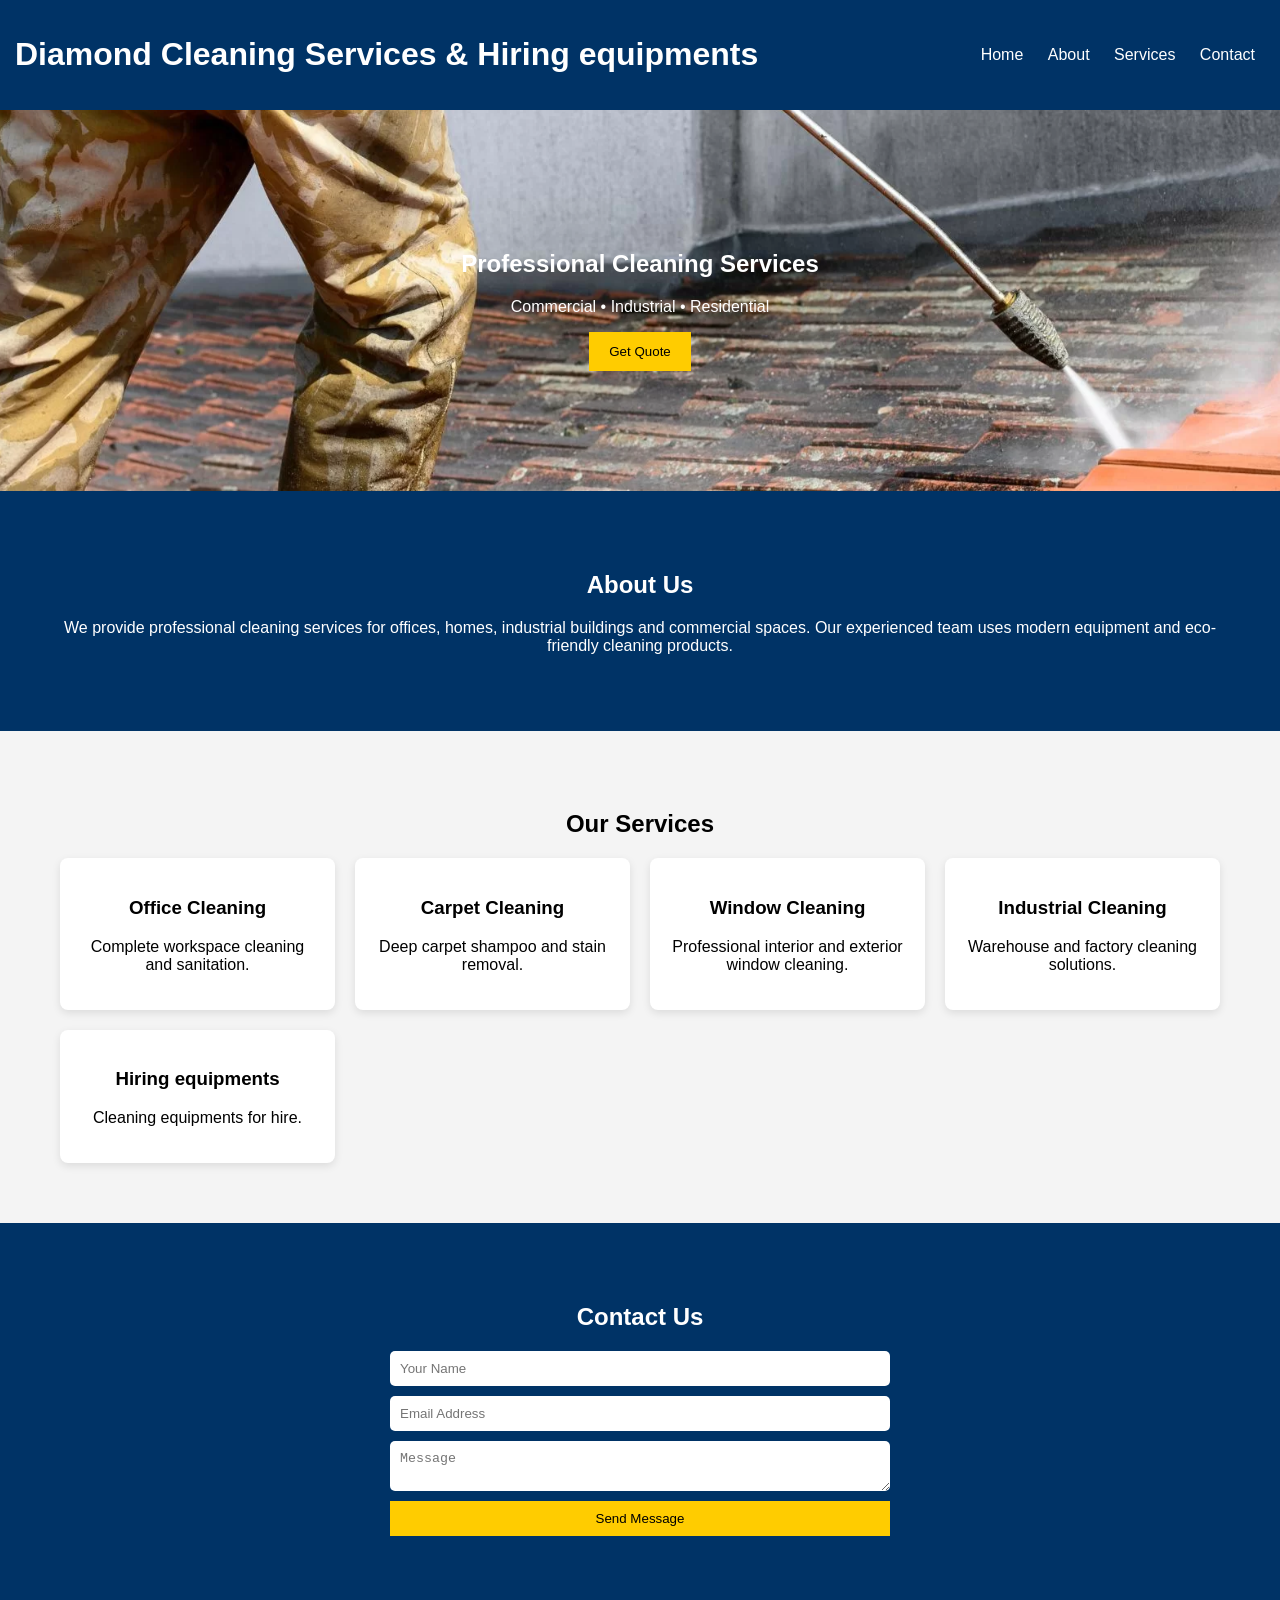
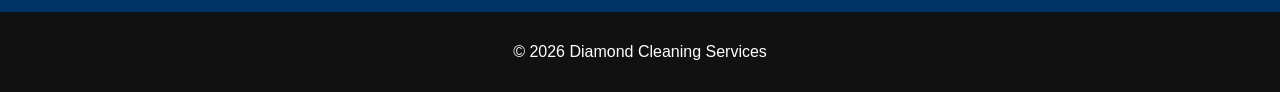
<file: diamond_Cweb/index.html>
<!DOCTYPE html>
<html lang="en">
<head>
<meta charset="UTF-8">
<meta name="viewport" content="width=device-width, initial-scale=1.0">
<title>Diamond Cleaning Services</title>

<link rel="stylesheet" href="style.css">

</head>
<body>

<header>
<div class="container">
<h1>Diamond Cleaning Services & Hiring equipments</h1>

<nav id="navMenu">
<a href="#home">Home</a>
<a href="#about">About</a>
<a href="#services">Services</a>
<a href="#contact">Contact</a>
</nav>

<div class="menu-toggle" onclick="toggleMenu()">☰</div>

</div>
</header>

<section id="home" class="hero">
<h2>Professional Cleaning Services</h2>
<p>Commercial • Industrial • Residential</p>
<button onclick="scrollToSection('contact')">Get Quote</button>
</section>

<section id="about" class="about">
<h2>About Us</h2>
<p>
We provide professional cleaning services for offices, homes,
industrial buildings and commercial spaces. Our experienced
team uses modern equipment and eco-friendly cleaning products.
</p>
</section>

<section id="services" class="services">

<h2>Our Services</h2>

<div class="service-grid">

<div class="card" onclick="openService('office')">
<h3>Office Cleaning</h3>
<p>Complete workspace cleaning and sanitation.</p>
</div>

<div class="card" onclick="openService('carpet')">
<h3>Carpet Cleaning</h3>
<p>Deep carpet shampoo and stain removal.</p>
</div>

<div class="card" onclick="openService('window')">
<h3>Window Cleaning</h3>
<p>Professional interior and exterior window cleaning.</p>
</div>



<div class="card" onclick="openService('industrial')">
<h3>Industrial Cleaning</h3>
<p>Warehouse and factory cleaning solutions.</p>
</div>

<div class="card" onclick="openService('hiring')">
<h3>Hiring equipments</h3>
<p>Cleaning equipments for hire.</p>
</div>

</div>

</section>

<section id="contact" class="contact">

<h2>Contact Us</h2>

<form id="contactForm">

<input type="text" id="name" placeholder="Your Name">
<input type="email" id="email" placeholder="Email Address">
<textarea id="message" placeholder="Message"></textarea>

<button type="submit">Send Message</button>

</form>

<p id="formMessage"></p>

</section>

<button onclick="topFunction()" id="topBtn">↑</button>

<footer>
<p>© 2026 Diamond Cleaning Services</p>
</footer>

<script src="script.js"></script>

<!-- Service Modal -->

<div id="serviceModal" class="modal">

<div class="modal-content">

<span class="close" onclick="closeService()">&times;</span>

<img id="modalImage" class="modal-image">

<h2 id="modalTitle"></h2>

<ul id="modalList"></ul>

</div>

</div>

</body>
</html>
</file>
<file: diamond_Cweb/style.css>
body{
font-family:Arial;
margin:0;
background:#f4f4f4;
}

header{
background:#003366;
color:white;
padding:15px;
}

.container{
display:flex;
justify-content:space-between;
align-items:center;
}

nav a{
color:white;
margin:10px;
text-decoration:none;
}

.menu-toggle{
display:none;
font-size:25px;
cursor:pointer;
}

.hero{

background-image: url(hell.png);
color:white;
text-align:center;
padding:120px 20px;
}

.hero button{
padding:12px 20px;
background:#ffcc00;
border:none;
cursor:pointer;
}

.about{
padding:60px;
background:#003366;
text-align:center;
color:white;
}

.services{
padding:60px;
text-align:center;
}

.service-grid{
display:grid;
grid-template-columns:repeat(auto-fit,minmax(220px,1fr));
gap:20px;
}

.card{
background:white;
padding:20px;
border-radius:8px;
box-shadow:0 3px 8px rgba(0,0,0,0.1);
transition:0.3s;
}

.card:hover{
transform:translateY(-8px);
}

.contact{
background:#003366;
color:white;
text-align:center;
padding:60px;
}

form{
max-width:500px;
margin:auto;
display:flex;
flex-direction:column;
gap:10px;
}

input, textarea{
padding:10px;
border:none;
border-radius:5px;
}

button{
padding:10px;
background:#ffcc00;
border:none;
cursor:pointer;
}

footer{
background:#111;
color:white;
text-align:center;
padding:15px;
}

#topBtn{
position:fixed;
bottom:30px;
right:20px;
display:none;
padding:10px 15px;
font-size:18px;
background:#003366;
color:white;
border:none;
cursor:pointer;
}

@media(max-width:768px){

nav{
display:none;
flex-direction:column;
background:#003366;
position:absolute;
top:60px;
right:0;
width:200px;
}

nav a{
display:block;
padding:10px;
}

.menu-toggle{
display:block;
}

}

.modal{

display:none;
position:fixed;
z-index:1000;
left:0;
top:0;
width:100%;
height:100%;
background:rgba(0,0,0,0.6);

}

.modal-content{

background:white;
margin:8% auto;
padding:20px;
width:400px;
border-radius:10px;
text-align:center;

}

.modal-image{

width:100%;
height:200px;
object-fit:cover;
border-radius:8px;

}

.close{

float:right;
font-size:28px;
cursor:pointer;

}

.modal ul{

text-align:left;
margin-top:15px;

}

.modal ul li{

padding:6px 0;

}
</file>
